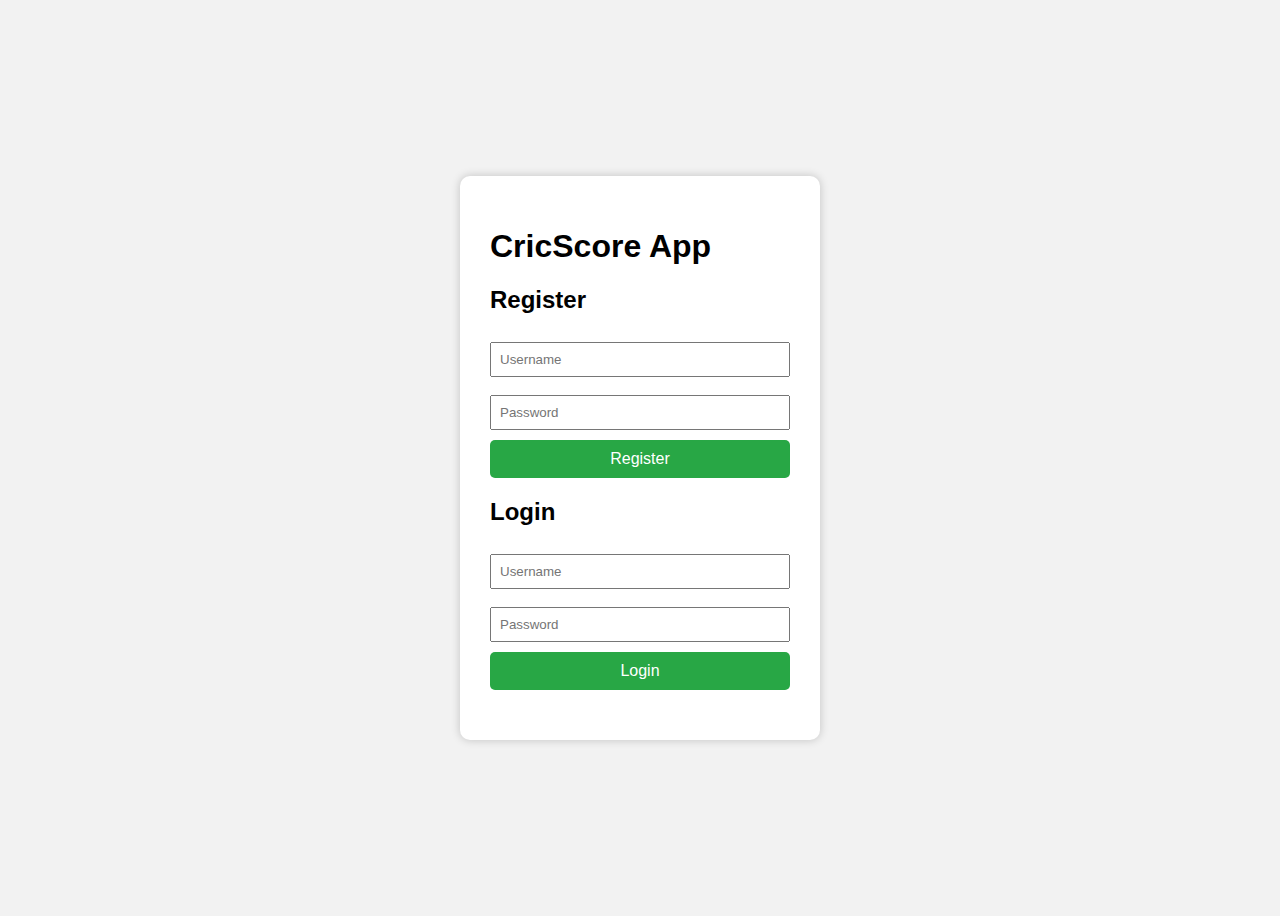
<file: docs/index.html>
<!DOCTYPE html>
<html lang="en">
<head>
    <meta charset="UTF-8">
    <title>CricScore - Login/Register</title>
    <link rel="stylesheet" href="style.css">
</head>
<body>

<div class="container">
    <h1>CricScore App</h1>

    <!-- Register Section -->
    <div id="register-section">
        <h2>Register</h2>
        <input type="text" id="register-username" placeholder="Username">
        <input type="password" id="register-password" placeholder="Password">
        <button onclick="registerUser()">Register</button>
    </div>

    <!-- Login Section -->
    <div id="login-section">
        <h2>Login</h2>
        <input type="text" id="login-username" placeholder="Username">
        <input type="password" id="login-password" placeholder="Password">
        <button onclick="loginUser()">Login</button>
    </div>

    <!-- Message Display Area -->
    <div id="message"></div>
</div>

<script src="app.js"></script>
</body>
</html>
</file>
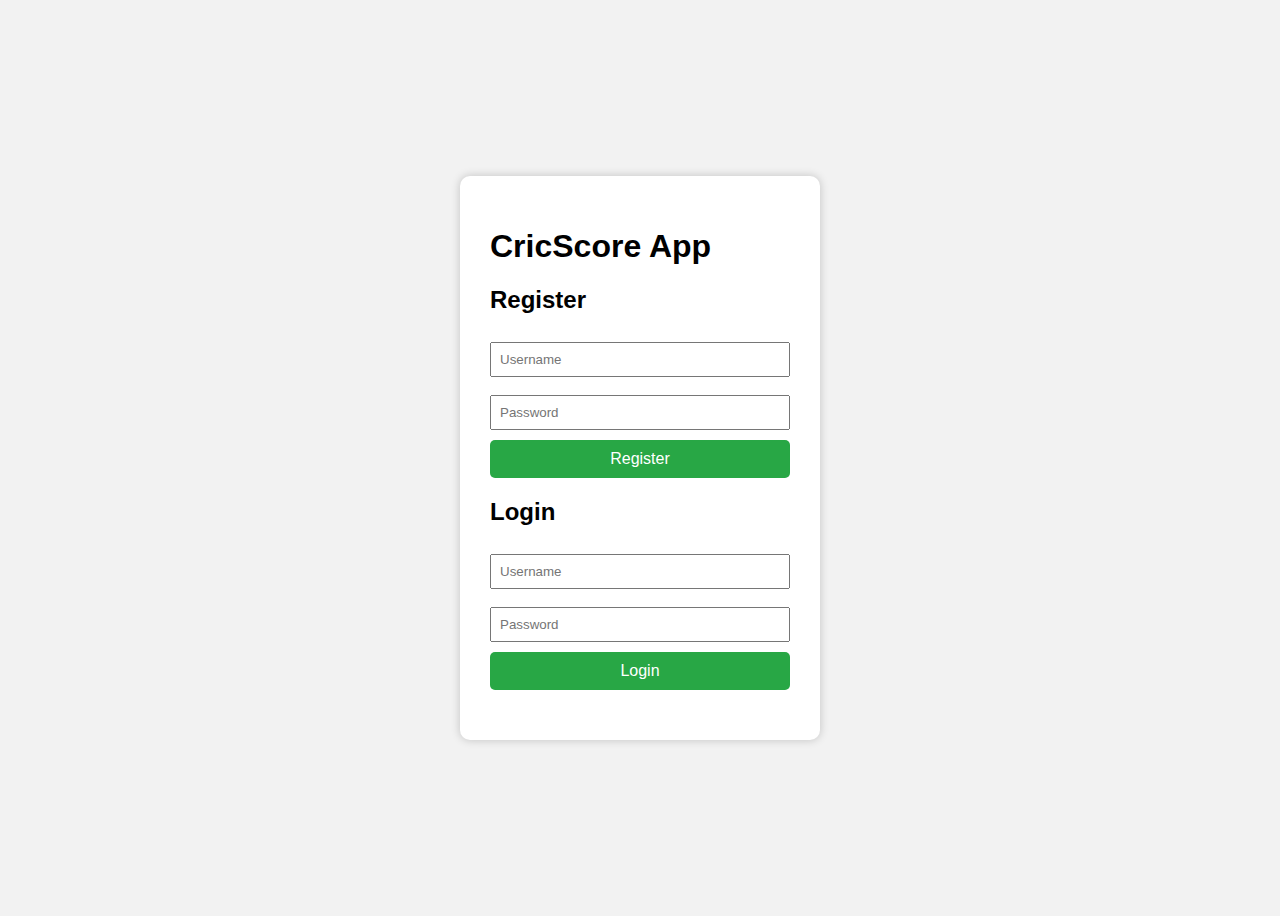
<file: frontend/index.html>
<!DOCTYPE html>
<html lang="en">
<head>
    <meta charset="UTF-8">
    <title>CricScore - Login/Register</title>
    <link rel="stylesheet" href="style.css">
</head>
<body>

<div class="container">
    <h1>CricScore App</h1>

    <!-- Register Section -->
    <div id="register-section">
        <h2>Register</h2>
        <input type="text" id="register-username" placeholder="Username">
        <input type="password" id="register-password" placeholder="Password">
        <button onclick="registerUser()">Register</button>
    </div>

    <!-- Login Section -->
    <div id="login-section">
        <h2>Login</h2>
        <input type="text" id="login-username" placeholder="Username">
        <input type="password" id="login-password" placeholder="Password">
        <button onclick="loginUser()">Login</button>
    </div>

    <!-- Message Display Area -->
    <div id="message"></div>
</div>

<script src="app.js"></script>
</body>
</html>
</file>
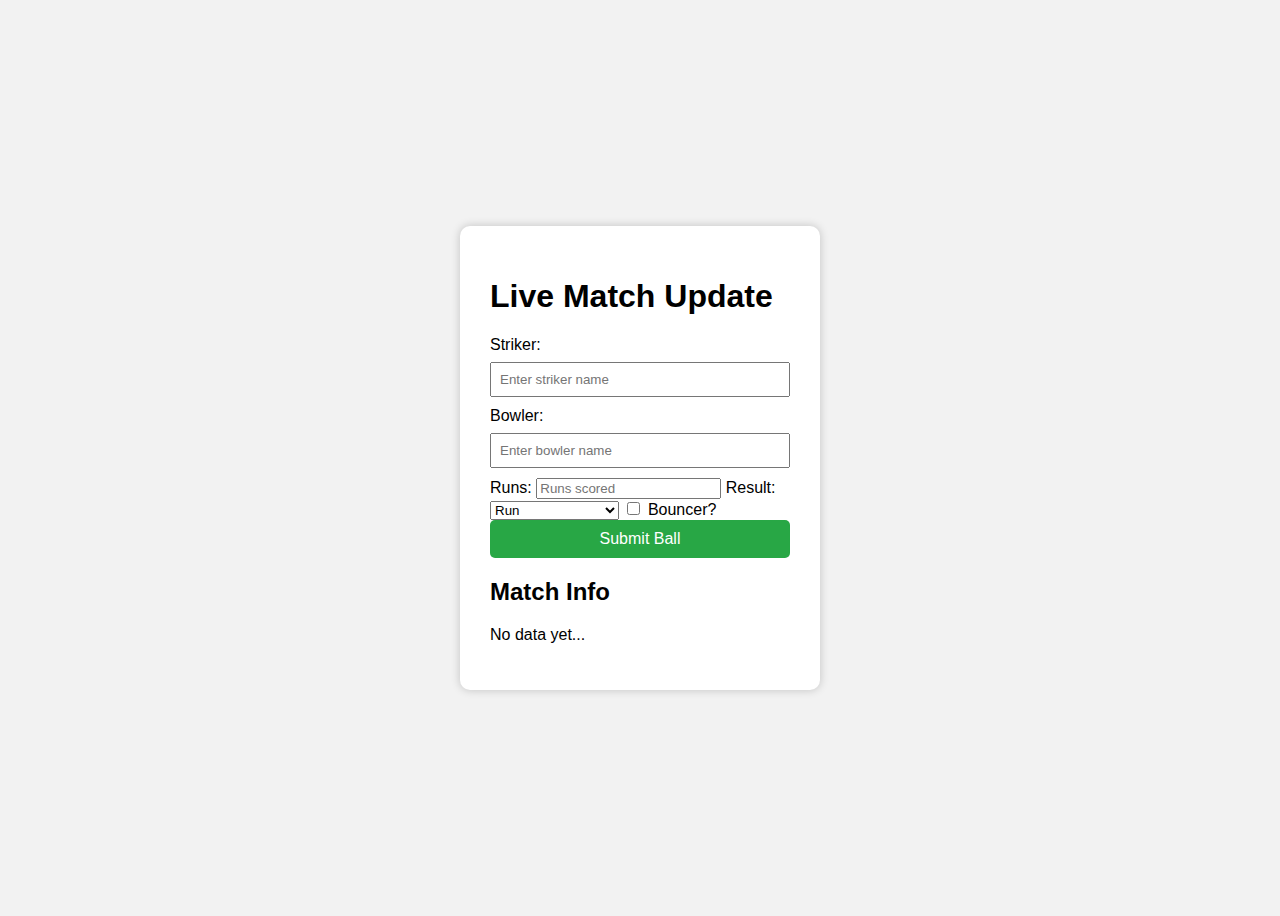
<file: docs/livescore.html>
<!DOCTYPE html>
<html lang="en">
<head>
    <meta charset="UTF-8">
    <title>Live Match Scoring</title>
    <link rel="stylesheet" href="style.css">
</head>
<body>
    <div class="container">
        <h1>Live Match Update</h1>

        <div class="form-section">
            <label>Striker:</label>
            <input type="text" id="striker" placeholder="Enter striker name">

            <label>Bowler:</label>
            <input type="text" id="bowler" placeholder="Enter bowler name">

            <label>Runs:</label>
            <input type="number" id="runs" placeholder="Runs scored" min="0">

            <label>Result:</label>
            <select id="result">
                <option value="Run">Run</option>
                <option value="Boundary">Boundary (4 runs)</option>
                <option value="Six">Six (6 runs)</option>
                <option value="Wicket">Wicket</option>
                <option value="Wide">Wide</option>
                <option value="NoBall">No Ball</option>
            </select>

            <label>
                <input type="checkbox" id="bouncer"> Bouncer?
            </label>

            <button onclick="submitBall()">Submit Ball</button>
        </div>

        <div class="output-section">
            <h2>Match Info</h2>
            <p id="matchInfo">No data yet...</p>
        </div>
    </div>

    <script src="livescore.js"></script>
</body>
</html>
</file>
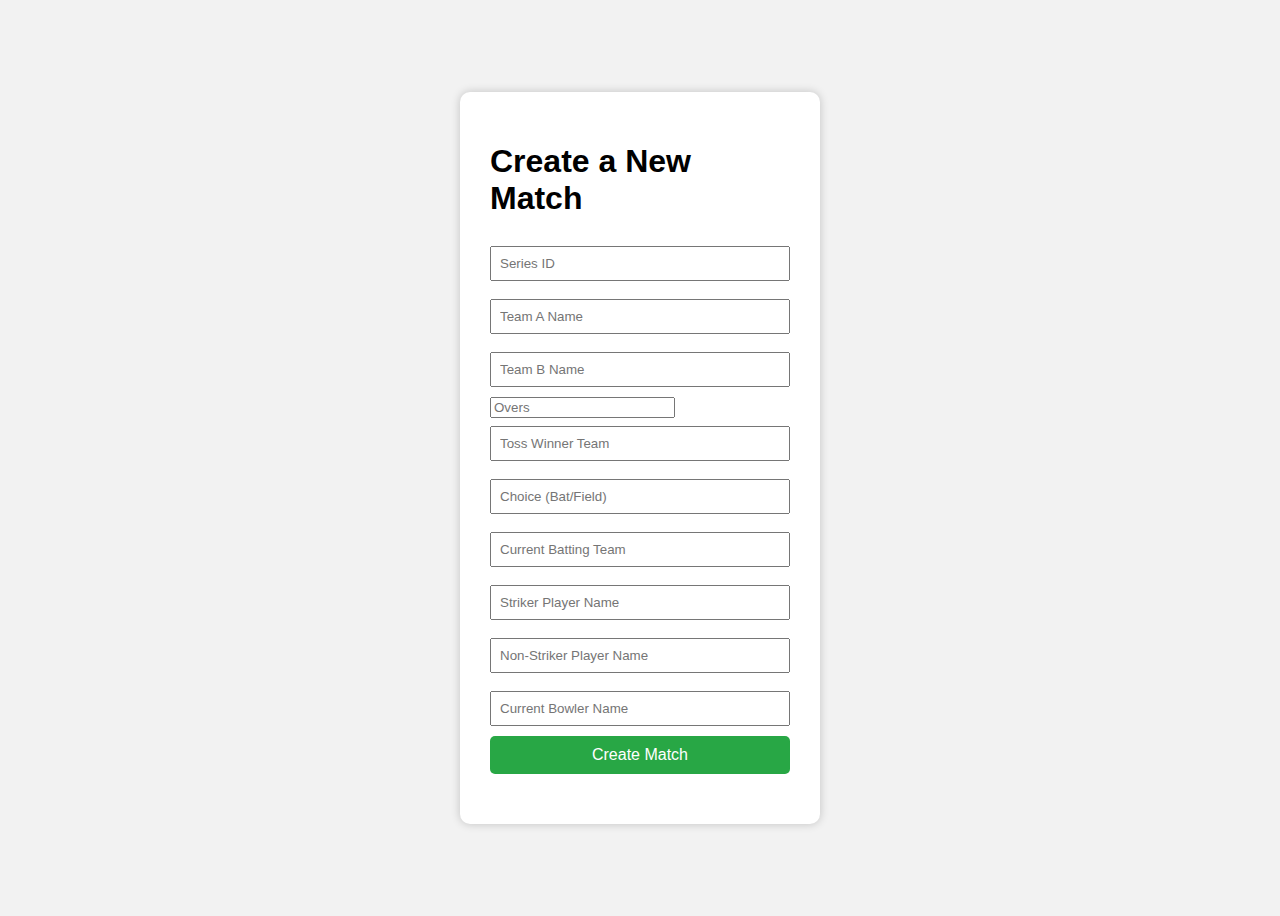
<file: docs/match.html>
<!DOCTYPE html>
<html lang="en">
<head>
    <meta charset="UTF-8">
    <title>Create Match</title>
    <link rel="stylesheet" href="style.css">
</head>
<body>

<div class="container">
    <h1>Create a New Match</h1>

    <form id="matchForm">
        <input type="text" id="seriesId" placeholder="Series ID" required>
        <input type="text" id="teamA" placeholder="Team A Name" required>
        <input type="text" id="teamB" placeholder="Team B Name" required>
        <input type="number" id="overs" placeholder="Overs" required>
        
        <input type="text" id="tossWinner" placeholder="Toss Winner Team">
        <input type="text" id="choice" placeholder="Choice (Bat/Field)">
        <input type="text" id="currentBattingTeam" placeholder="Current Batting Team">
        <input type="text" id="striker" placeholder="Striker Player Name">
        <input type="text" id="nonStriker" placeholder="Non-Striker Player Name">
        <input type="text" id="currentBowler" placeholder="Current Bowler Name">
        
        <button type="submit">Create Match</button>
    </form>

    <div id="message"></div>
</div>

<script src="match.js"></script>
</body>
</html>
</file>
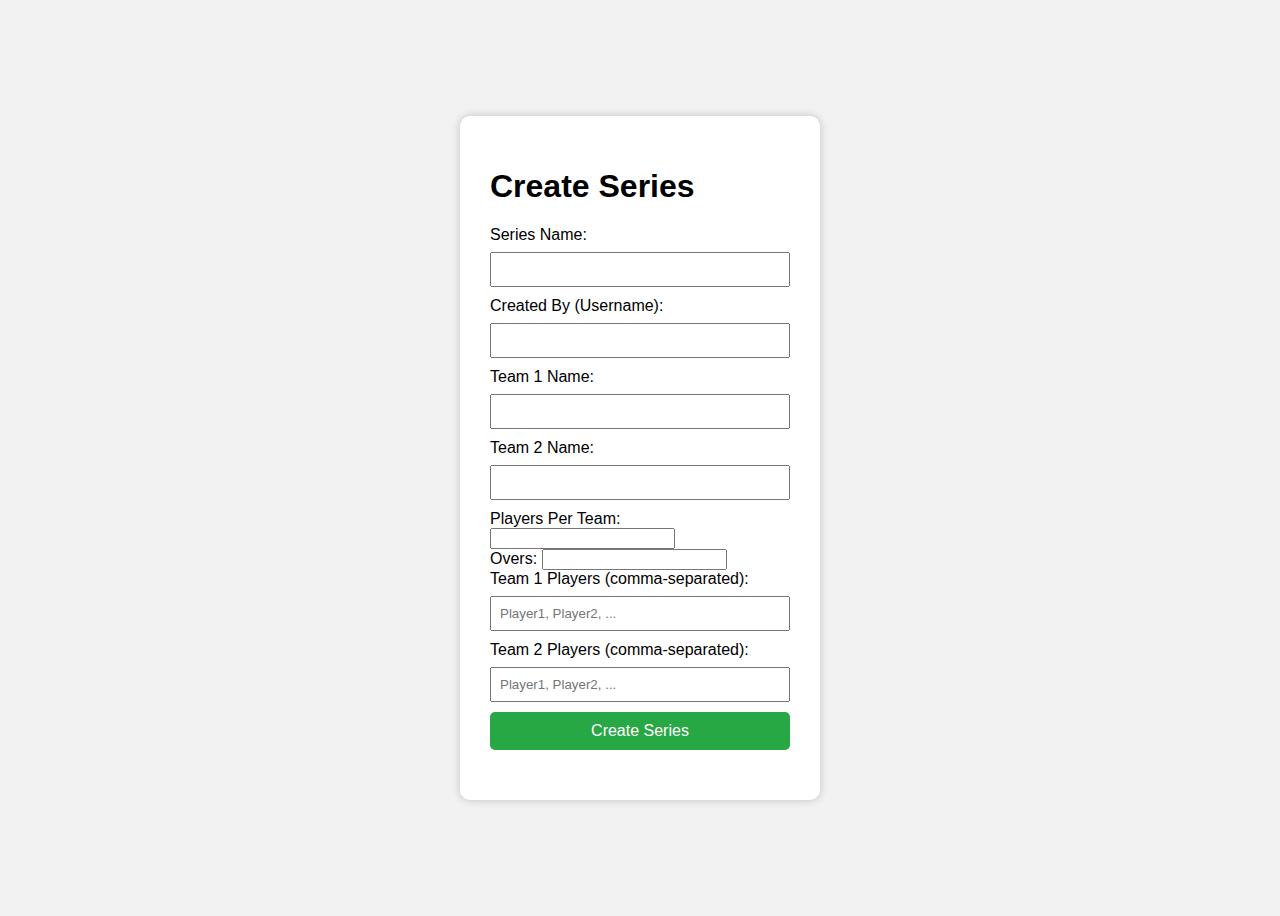
<file: docs/series.html>
<!DOCTYPE html>
<html lang="en">
<head>
    <meta charset="UTF-8">
    <meta name="viewport" content="width=device-width, initial-scale=1.0">
    <title>Create Series</title>
    <link rel="stylesheet" href="style.css">
</head>
<body>

<div class="container">
    <h1>Create Series</h1>
    <form id="series-form">
        <div class="form-group">
            <label for="seriesName">Series Name:</label>
            <input type="text" id="seriesName" name="seriesName" required>
        </div>

        <div class="form-group">
            <label for="createdBy">Created By (Username):</label>
            <input type="text" id="createdBy" name="createdBy" required>
        </div>

        <div class="form-group">
            <label for="team1Name">Team 1 Name:</label>
            <input type="text" id="team1Name" name="team1Name" required>
        </div>

        <div class="form-group">
            <label for="team2Name">Team 2 Name:</label>
            <input type="text" id="team2Name" name="team2Name" required>
        </div>

        <div class="form-group">
            <label for="playersPerTeam">Players Per Team:</label>
            <input type="number" id="playersPerTeam" name="playersPerTeam" required>
        </div>

        <div class="form-group">
            <label for="overs">Overs:</label>
            <input type="number" id="overs" name="overs" required>
        </div>

        <div class="form-group">
            <label for="team1Players">Team 1 Players (comma-separated):</label>
            <input type="text" id="team1Players" name="team1Players" placeholder="Player1, Player2, ..." required>
        </div>

        <div class="form-group">
            <label for="team2Players">Team 2 Players (comma-separated):</label>
            <input type="text" id="team2Players" name="team2Players" placeholder="Player1, Player2, ..." required>
        </div>

        <button type="submit">Create Series</button>
    </form>

    <div id="message"></div>
</div>

<script src="series.js"></script>
</body>
</html>
</file>
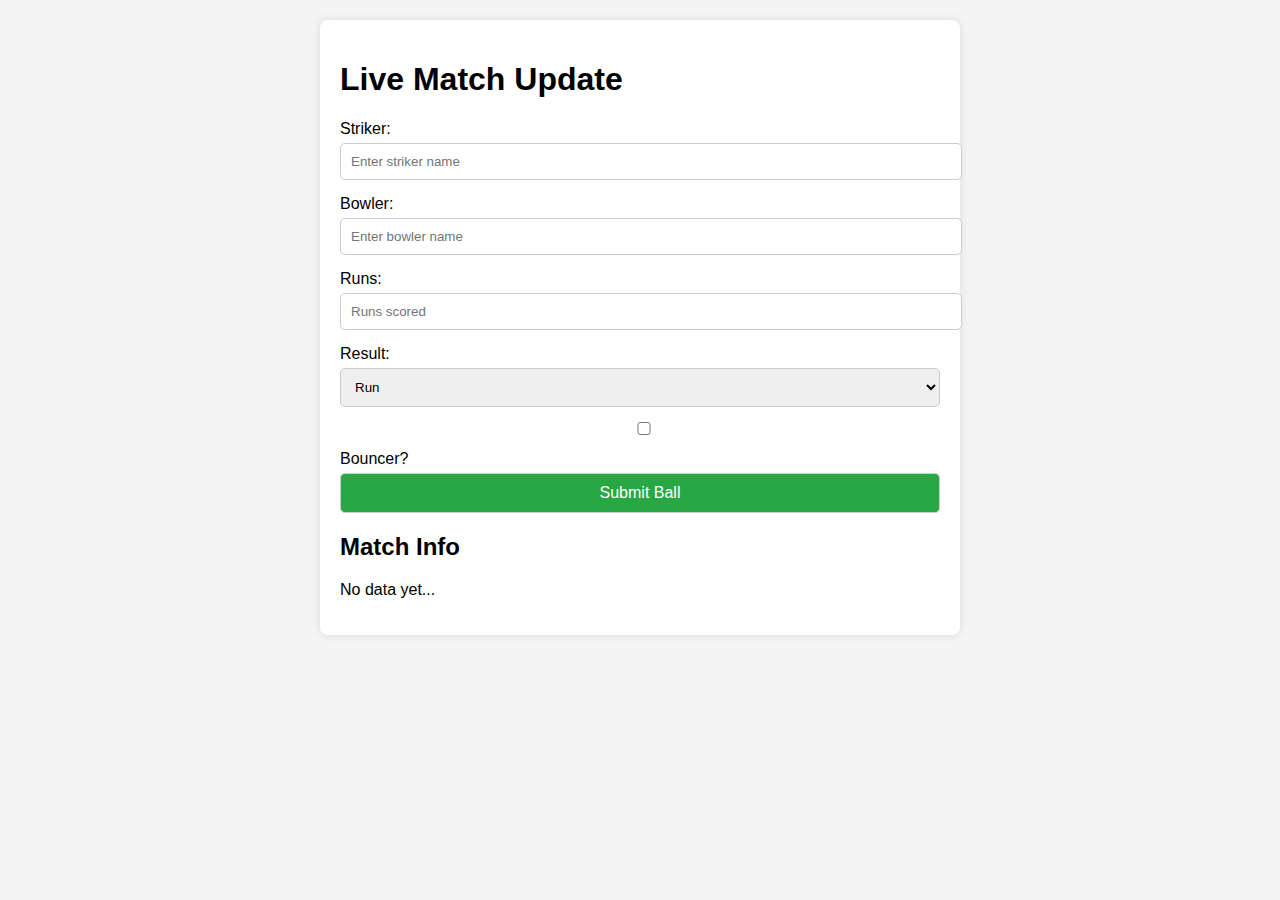
<file: cricScore/target/static/match.html>
<!DOCTYPE html>
<html lang="en">
<head>
    <meta charset="UTF-8">
    <title>Live Match Scoring</title>
    <link rel="stylesheet" href="style.css">
</head>
<body>
    <div class="container">
        <h1>Live Match Update</h1>

        <div class="form-section">
            <label>Striker:</label>
            <input type="text" id="striker" placeholder="Enter striker name">

            <label>Bowler:</label>
            <input type="text" id="bowler" placeholder="Enter bowler name">

            <label>Runs:</label>
            <input type="number" id="runs" placeholder="Runs scored" min="0">

            <label>Result:</label>
            <select id="result">
                <option value="Run">Run</option>
                <option value="Boundary">Boundary (4 runs)</option>
                <option value="Six">Six (6 runs)</option>
                <option value="Wicket">Wicket</option>
                <option value="Wide">Wide</option>
                <option value="NoBall">No Ball</option>
            </select>

            <label>
                <input type="checkbox" id="bouncer"> Bouncer?
            </label>

            <button onclick="submitBall()">Submit Ball</button>
        </div>

        <div class="output-section">
            <h2>Match Info</h2>
            <p id="matchInfo">No data yet...</p>
        </div>
    </div>

    <script src="match.js"></script>
</body>
</html>
</file>
<file: docs/style.css>
body {
    font-family: Arial, sans-serif;
    background: #f2f2f2;
    display: flex;
    justify-content: center;
    align-items: center;
    height: 100vh;
}

.container {
    background: white;
    padding: 30px;
    border-radius: 10px;
    box-shadow: 0 0 10px rgba(0,0,0,0.2);
    width: 300px;
}

#form-section {
    margin-bottom: 20px;
}

input[type="text"], input[type="password"] {
    width: 100%;
    padding: 8px;
    margin-top: 8px;
    margin-bottom: 10px;
    box-sizing: border-box;
}

button {
    width: 100%;
    padding: 10px;
    background-color: #28a745;
    color: white;
    border: none;
    border-radius: 5px;
    font-size: 16px;
    cursor: pointer;
}

button:hover {
    background-color: #218838;
}

#message {
    margin-top: 20px;
    font-weight: bold;
    text-align: center;
}
</file>
<file: frontend/style.css>
body {
    font-family: Arial, sans-serif;
    background: #f2f2f2;
    display: flex;
    justify-content: center;
    align-items: center;
    height: 100vh;
}

.container {
    background: white;
    padding: 30px;
    border-radius: 10px;
    box-shadow: 0 0 10px rgba(0,0,0,0.2);
    width: 300px;
}

#form-section {
    margin-bottom: 20px;
}

input[type="text"], input[type="password"] {
    width: 100%;
    padding: 8px;
    margin-top: 8px;
    margin-bottom: 10px;
    box-sizing: border-box;
}

button {
    width: 100%;
    padding: 10px;
    background-color: #28a745;
    color: white;
    border: none;
    border-radius: 5px;
    font-size: 16px;
    cursor: pointer;
}

button:hover {
    background-color: #218838;
}

#message {
    margin-top: 20px;
    font-weight: bold;
    text-align: center;
}
</file>
<file: cricScore/target/static/style.css>
/* style.css */

body {
    font-family: Arial, sans-serif;
    background: #f4f4f4;
    margin: 0;
    padding: 20px;
}

.container {
    background: white;
    padding: 20px;
    max-width: 600px;
    margin: auto;
    border-radius: 8px;
    box-shadow: 0 0 10px rgba(0, 0, 0, 0.1);
}

.form-section, .output-section {
    margin-top: 20px;
}

input, select, button {
    display: block;
    width: 100%;
    padding: 10px;
    margin-top: 5px;
    margin-bottom: 15px;
    border: 1px solid #ccc;
    border-radius: 5px;
}

button {
    background-color: #28a745;
    color: white;
    font-size: 16px;
    cursor: pointer;
}

button:hover {
    background-color: #218838;
}
</file>
